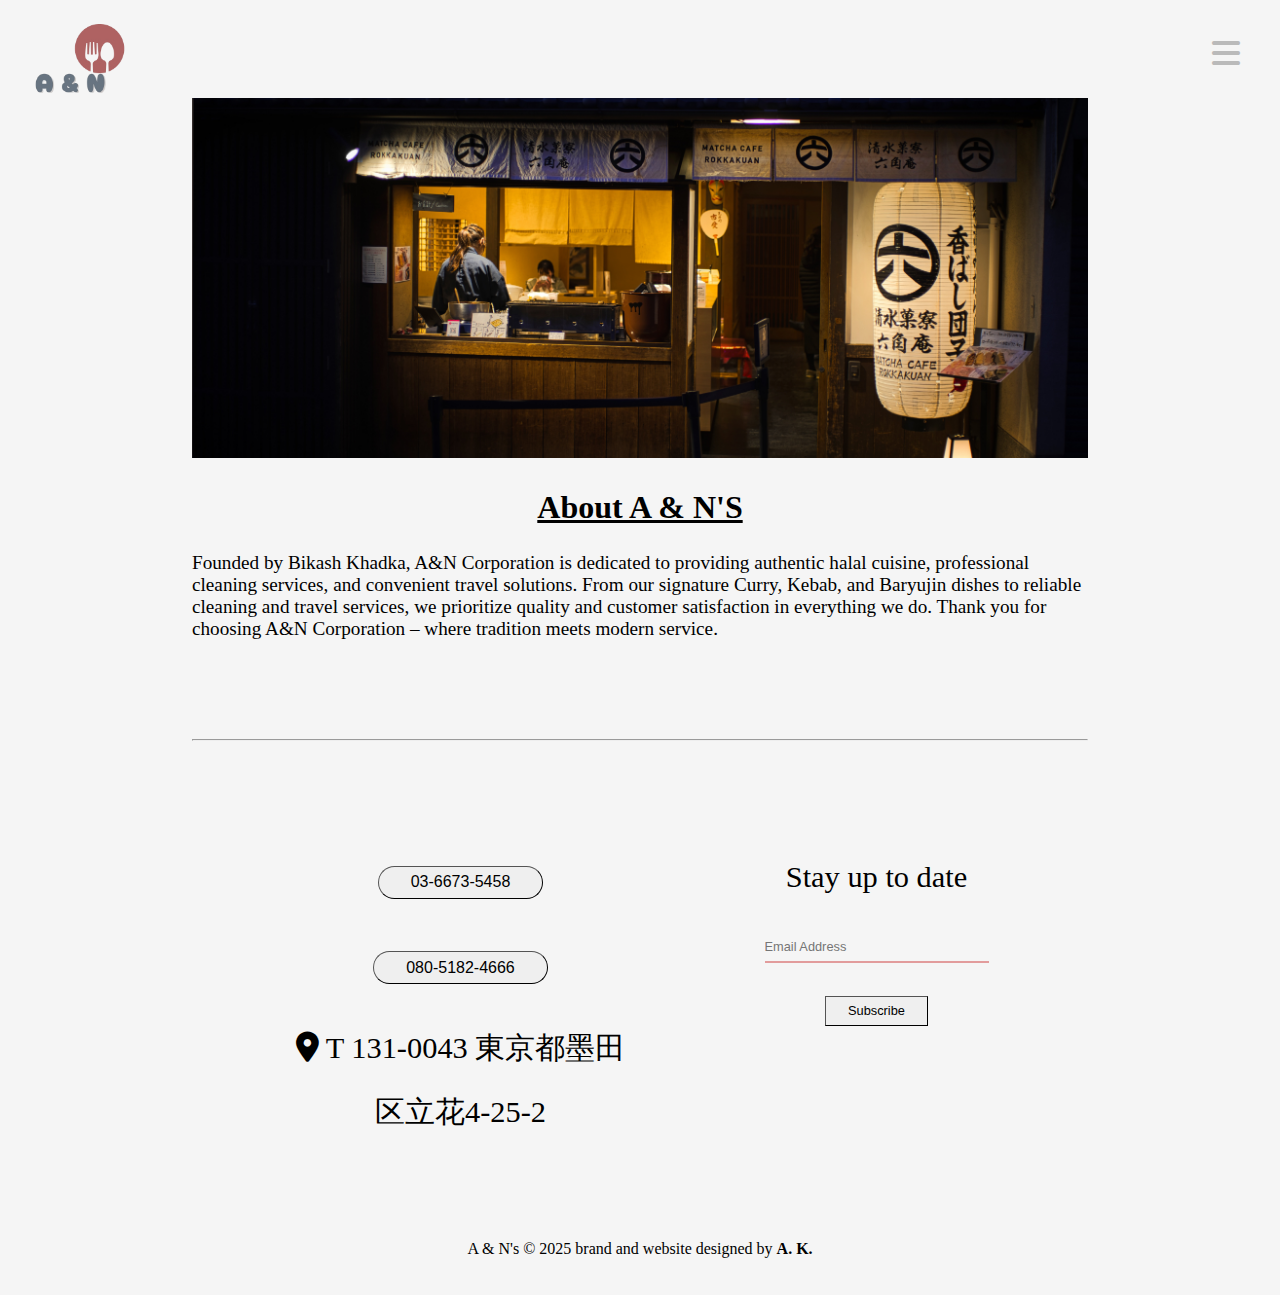
<file: html-files/about.html>
<!DOCTYPE html>
<html lang="en">
<head>
    <meta charset="UTF-8">
    <meta name="viewport" content="width=device-width, initial-scale=1.0">
    <title>a&n's about</title>
    <link rel="stylesheet" href="/css/all.min.css">

    <!--Style of navigation bar-->
    <style>
        body {
            background-color: whitesmoke;
        }


        .nav-container {
            display: flex;
            justify-content: space-between;
            align-items: center;
            height: 10vh;
            background-color: whitesmoke;
            padding: 2rem;
            box-sizing: border-box;
            opacity: 0.6;
            position: sticky;
            top: 0;
            z-index: 1000;
        }

        .nav-container .logo {
            box-sizing: border-box;
        }

        .nav-container .logo img {
            width: 10rem;
            height: auto;
            margin-left: -3rem;
            margin-top: 1.5rem;
        }

        .all-contents {
            width: 70vw;
            text-align: center;
            margin: auto;
        }

        header div {
            text-align: center;
        }
        .hero-img img{
            height: 40vh;
            width: 100%;
            object-fit: cover;
        }

        /* start of all contents */
        .all-contents main h2{
            text-decoration: underline;
            font-size: 2rem;
        }

        .all-contents main p{
            text-align: left;
            font-size: 1.2rem;
        }

        /* Start of footer */
        .footer-section {
            background-color: #f5f5f5;
            display: flex;
            flex-direction: column;
            align-items: center;
        }

        .footer-section .container {
            display: flex;
            gap: 8rem;
            text-align: center;
            padding: 6rem;
            font-size: 1.9rem;
            line-height: 4rem;
        }

        .footer-section .container .contact-details .contact-num1, .contact-num2 {
            margin-bottom: 1rem;
            padding: 0.4rem 2rem;
            font-size: 1rem;
            border-radius: 3rem;
            border-width: 0.1rem;
            cursor: pointer;
            margin-bottom: 2rem;
        }

        .footer-section .container .user-email button {
            padding: 0.4rem 1.4rem;
            border-radius: 0rem;
            font-size: 0.8rem;
            border-width: 0.1rem;
            cursor: pointer;
        }

        .footer-section .container .user-email input[type="email"]{
            width: 14rem;
            padding: 0.4rem 0rem;
            border: none;
            border-bottom: 2px solid #c300005c;
            font-size: 0.8rem;
            background: transparent;
            color: #000;
            outline: none;
            transition: border-color 0.2s, padding 0.2s;
        }

        .footer-section .container .user-email input[type="email"]:focus{
            border-bottom-color: #ff6347;
            padding-left: 0.5rem;
        }


        .footer-section footer{
            padding-bottom: 1.8rem;
        }
        /* End of footer */
    </style>
    
</head>
<body>
    <!--starting of navigation bar space-->
    <div class="nav-container">
        <!--company logo-->
        <div class="logo">
            <!--fa-solid is a class prefixes used for most UI icons-->
            <img src="../images/AnN_final_logo-removebg-preview.png" alt="company-logo">
        </div>
        <!--navigation bar-->
        <div class="nav-bar">
            <a href="../html-files/bar.html">
                <i class="fa-solid fa-bars" style="color: #939393; font-size: 2rem;"></i>
            </a>
        </div>
    </div>
    <div class="all-contents">
        <header>
            <div class="hero-img">
                <img src="/images/restaurant-5509577.jpg" alt="restaurant image">
            </div>
        </header>
        <main>
            <h2>About A & N'S</h2>
            <div class="container">
                <p>Founded by Bikash Khadka, A&N Corporation is dedicated to providing authentic halal cuisine, professional cleaning services, and convenient travel solutions. From our signature Curry, Kebab, and Baryujin dishes to reliable cleaning and travel services, we prioritize quality and customer satisfaction in everything we do. Thank you for choosing A&N Corporation – where tradition meets modern service.</p>
            </div>
        <br /><br /><br /><br />
        <hr />
        <div class="footer-section">
            <div class="container">
                <div class="contact-details">
                    <button class="contact-num1">03-6673-5458</button>
                    <button class="contact-num2">080-5182-4666</button>
                    <div class="location-details"><i class="fa-solid fa-location-dot" style="vertical-align: baseline;"></i> T 131-0043 東京都墨田区立花4-25-2</div>
                </div>
                <div class="user-email">
                    <div class="alert-user">Stay up to date</div>
                    <form>
                        <input type="email" id="email" name="email" placeholder="Email Address">
                        <button class="subscribe">Subscribe</button>
                    </form>
                </div>
            </div>
            <footer>A & N's &copy; 2025 brand and website designed by <strong>A. K.</strong></footer>
        </div>
    </div>
</body>
</html>
</file>
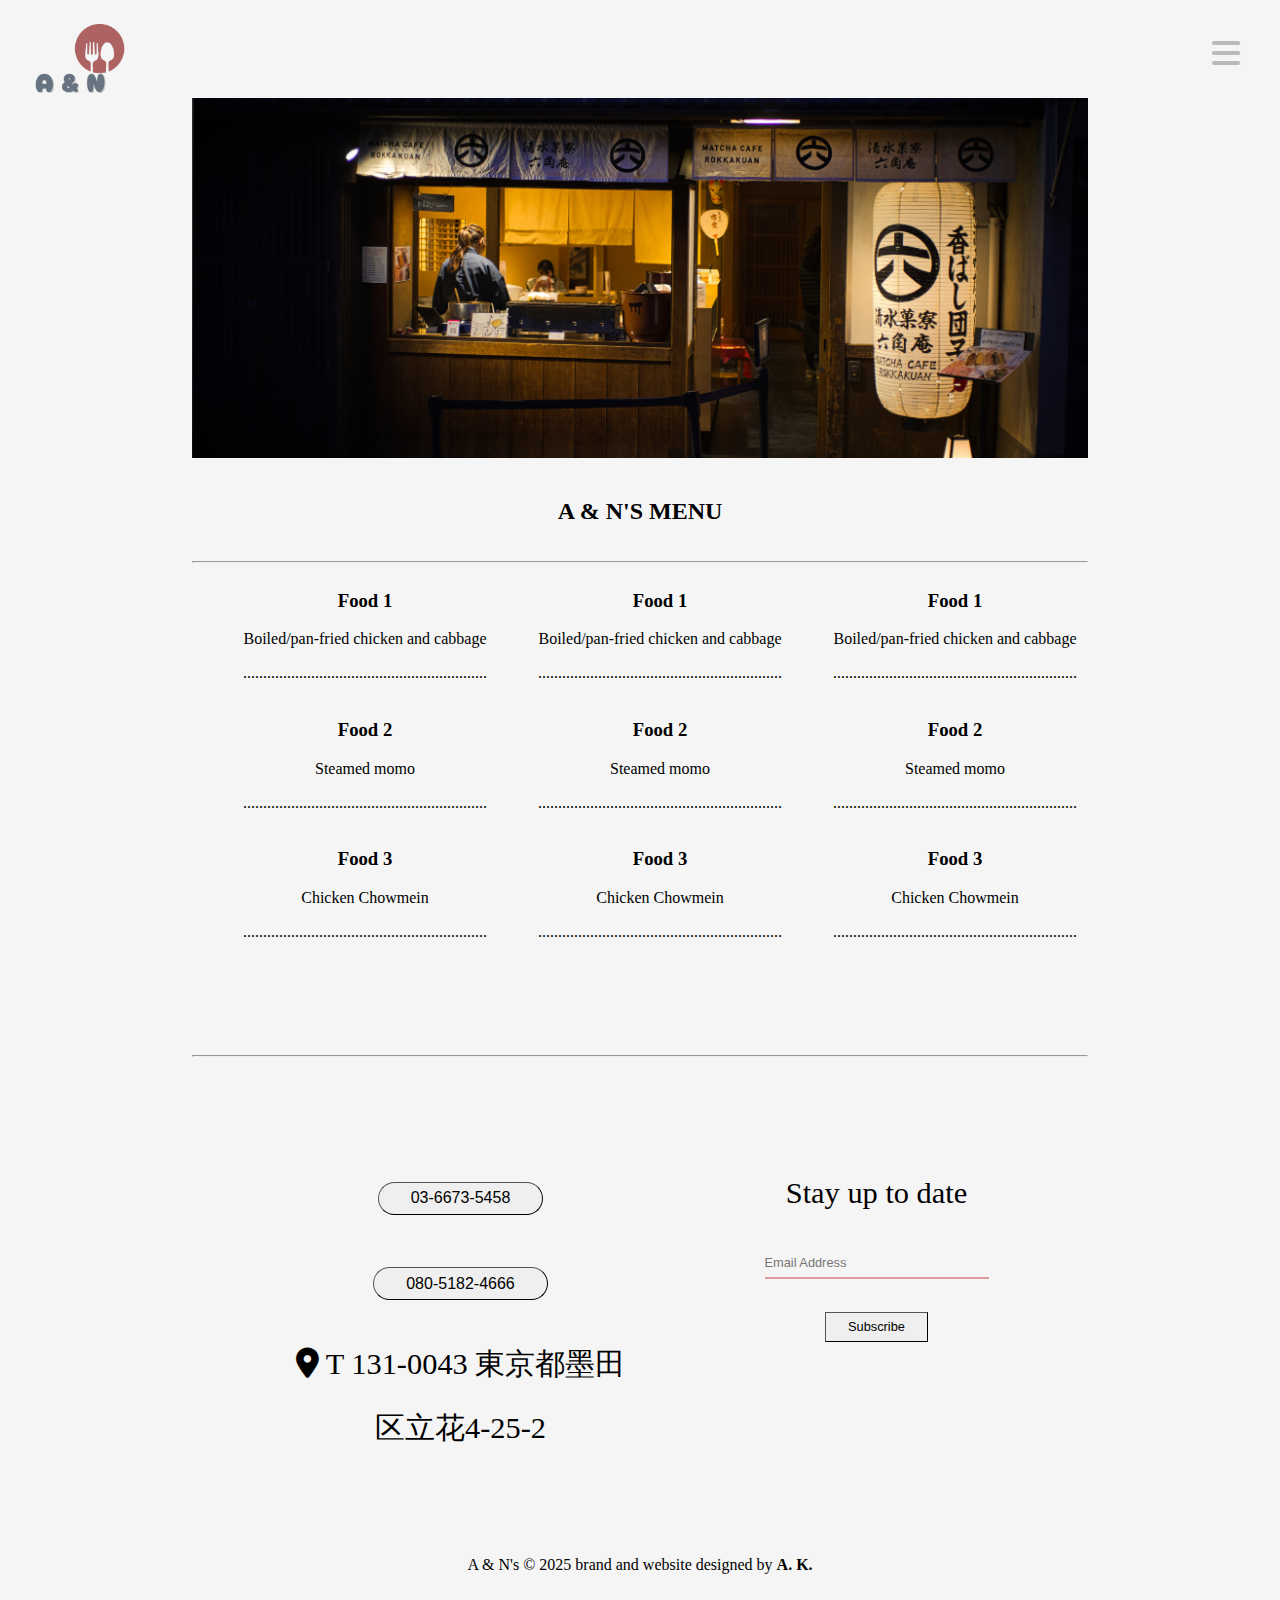
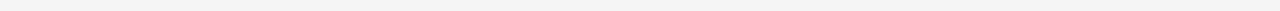
<file: html-files/menu.html>
<!DOCTYPE html>
<html lang="en">
<head>
    <meta charset="UTF-8">
    <meta name="viewport" content="width=device-width, initial-scale=1.0">
    <title>a&n's menu</title>
    <link rel="stylesheet" href="/css/all.min.css">

    <!--Style of navigation bar-->
    <style>
        body {
            background-color: whitesmoke;
        }


        .nav-container {
            display: flex;
            justify-content: space-between;
            align-items: center;
            height: 10vh;
            background-color: whitesmoke;
            padding: 2rem;
            box-sizing: border-box;
            opacity: 0.6;
            position: sticky;
            top: 0;
            z-index: 1000;
        }

        .nav-container .logo {
            box-sizing: border-box;
        }

        .nav-container .logo img {
            width: 10rem;
            height: auto;
            margin-left: -3rem;
            margin-top: 1.5rem;
        }

        .all-contents {
            width: 70vw;
            text-align: center;
            margin: auto;
        }

        header div {
            text-align: center;
        }
        .hero-img img{
            height: 40vh;
            width: 100%;
            object-fit: cover;
        }

        /* Start of main section */
        main {
            width: 100%;
        }
        
        main .header {
            font-weight: 900;
            font-size: 1.2rem;
            margin: 5rem auto;
        }

        main .container h2{
            text-align: center;
            padding: 1rem;
        }

        main .container .item {
            display: flex;
            justify-content: space-evenly;
            flex-wrap: wrap;

        }
        /* End of main section */

        /* Start of footer */
        .footer-section {
            background-color: #f5f5f5;
            display: flex;
            flex-direction: column;
            align-items: center;
        }

        .footer-section .container {
            display: flex;
            gap: 8rem;
            text-align: center;
            padding: 6rem;
            font-size: 1.9rem;
            line-height: 4rem;
        }

        .footer-section .container .contact-details .contact-num1, .contact-num2 {
            margin-bottom: 1rem;
            padding: 0.4rem 2rem;
            font-size: 1rem;
            border-radius: 3rem;
            border-width: 0.1rem;
            cursor: pointer;
            margin-bottom: 2rem;
        }

        .footer-section .container .user-email button {
            padding: 0.4rem 1.4rem;
            border-radius: 0rem;
            font-size: 0.8rem;
            border-width: 0.1rem;
            cursor: pointer;
        }

        .footer-section .container .user-email input[type="email"]{
            width: 14rem;
            padding: 0.4rem 0rem;
            border: none;
            border-bottom: 2px solid #c300005c;
            font-size: 0.8rem;
            background: transparent;
            color: #000;
            outline: none;
            transition: border-color 0.2s, padding 0.2s;
        }

        .footer-section .container .user-email input[type="email"]:focus{
            border-bottom-color: #ff6347;
            padding-left: 0.5rem;
        }


        .footer-section footer{
            padding-bottom: 1.8rem;
        }
        /* End of footer */
    </style>
    
</head>
<body>
    <!--starting of navigation bar space-->
    <div class="nav-container">
        <!--company logo-->
        <div class="logo">
            <!--fa-solid is a class prefixes used for most UI icons-->
            <img src="../images/AnN_final_logo-removebg-preview.png" alt="company-logo">
        </div>
        <!--navigation bar-->
        <div class="nav-bar">
            <a href="../html-files/bar.html">
                <i class="fa-solid fa-bars" style="color: #939393; font-size: 2rem;"></i>
            </a>
        </div>
    </div>
    <div class="all-contents">
        <header>
            <div class="hero-img">
                <img src="/images/restaurant-5509577.jpg" alt="restaurant image">
            </div>
        </header>
        <main>
            <div class="container">
                <h2>A & N'S MENU</h2>
                <hr />
                <div class="item">
                    <div class="items1">
                        <ul>
                            <li1>
                                <h3>Food 1</h3>
                                <p>Boiled/pan-fried chicken and cabbage</p>
                                <div class="dotted-line">
                                    .............................................................
                                </div>
                            </li1><br />
                            <li2>
                                <h3>Food 2</h3>
                                <p>Steamed momo</p>
                                <div class="dotted-line">
                                    .............................................................
                                </div>
                            </li2><br />
                            <li3>
                                <h3>Food 3</h3>
                                <p>Chicken Chowmein</p>
                                <div class="dotted-line">
                                    .............................................................
                                </div>
                            </li3><br />
                        </ul>
                    </div>
                    <div class="items2">
                        <ul>
                            <li1>
                                <h3>Food 1</h3>
                                <p>Boiled/pan-fried chicken and cabbage</p>
                                <div class="dotted-line">
                                    .............................................................
                                </div>
                            </li1><br />
                            <li2>
                                <h3>Food 2</h3>
                                <p>Steamed momo</p>
                                <div class="dotted-line">
                                    .............................................................
                                </div>
                            </li2><br />
                            <li3>
                                <h3>Food 3</h3>
                                <p>Chicken Chowmein</p>
                                <div class="dotted-line">
                                    .............................................................
                                </div>
                            </li3><br />
                        </ul>
                    </div>
                    <div class="items3">
                        <ul>
                            <li1>
                                <h3>Food 1</h3>
                                <p>Boiled/pan-fried chicken and cabbage</p>
                                <div class="dotted-line">
                                    .............................................................
                                </div>
                            </li1><br />
                            <li2>
                                <h3>Food 2</h3>
                                <p>Steamed momo</p>
                                <div class="dotted-line">
                                    .............................................................
                                </div>
                            </li2><br />
                            <li3>
                                <h3>Food 3</h3>
                                <p>Chicken Chowmein</p>
                                <div class="dotted-line">
                                    .............................................................
                                </div>
                            </li3><br />
                        </ul>
                    </div>
                </div>
            </div>
        </main>
        <br /><br /><br /><br />
        <hr />
        <div class="footer-section">
            <div class="container">
                <div class="contact-details">
                    <button class="contact-num1">03-6673-5458</button>
                    <button class="contact-num2">080-5182-4666</button>
                    <div class="location-details"><i class="fa-solid fa-location-dot" style="vertical-align: baseline;"></i> T 131-0043 東京都墨田区立花4-25-2</div>
                </div>
                <div class="user-email">
                    <div class="alert-user">Stay up to date</div>
                    <form>
                        <input type="email" id="email" name="email" placeholder="Email Address">
                        <button class="subscribe">Subscribe</button>
                    </form>
                </div>
            </div>
            <footer>A & N's &copy; 2025 brand and website designed by <strong>A. K.</strong></footer>
        </div>
    </div>
</body>
</html>
</file>
